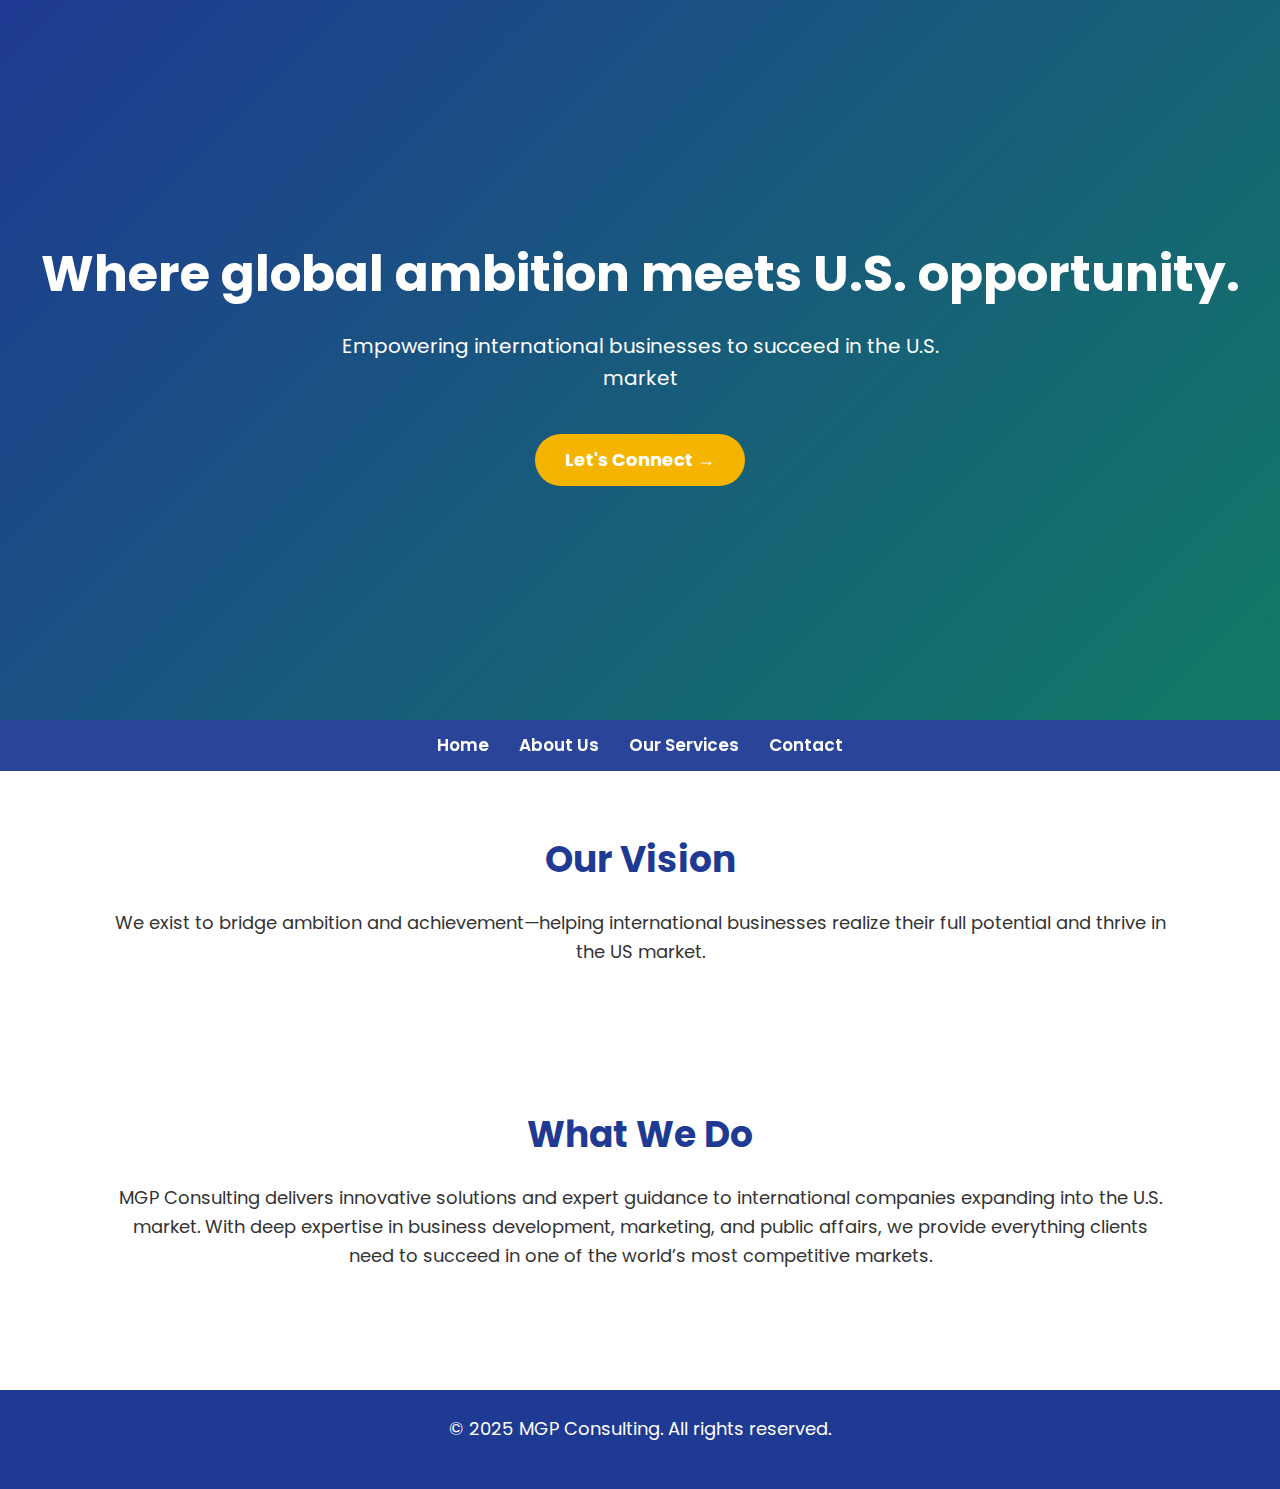
<file: index.html>
<!DOCTYPE html>
<html lang="en">
<head>
    <meta charset="UTF-8">
    <title>MGP Consulting - Home</title>
    <link rel="stylesheet" href="style.css">
    <link href="https://fonts.googleapis.com/css2?family=Poppins:wght@400;700&family=Red+Hat+Display:wght@400;700&display=swap" rel="stylesheet">
</head>
<body>

<header>
    <h1>Where global ambition meets U.S. opportunity.</h1>
    <p>Empowering international businesses to succeed in the U.S. market</p>
    <a href="contact.html" class="cta-button">Let's Connect →</a>
</header>

<nav>
    <a href="index.html">Home</a>
    <a href="about.html">About Us</a>
    <a href="services.html">Our Services</a>
    <a href="contact.html">Contact</a>
</nav>

<section id="vision">
    <h2>Our Vision</h2>
    <p>We exist to bridge ambition and achievement—helping international businesses realize their full potential and thrive in the US market.</p>
</section>

<section id="what-we-do">
    <h2>What We Do</h2>
    <p>MGP Consulting delivers innovative solutions and expert guidance to international companies expanding into the U.S. market. With deep expertise in business development, marketing, and public affairs, we provide everything clients need to succeed in one of the world’s most competitive markets.</p>
</section>

<footer>
    <p>© 2025 MGP Consulting. All rights reserved.</p>
</footer>

</body>
</html>
</file>
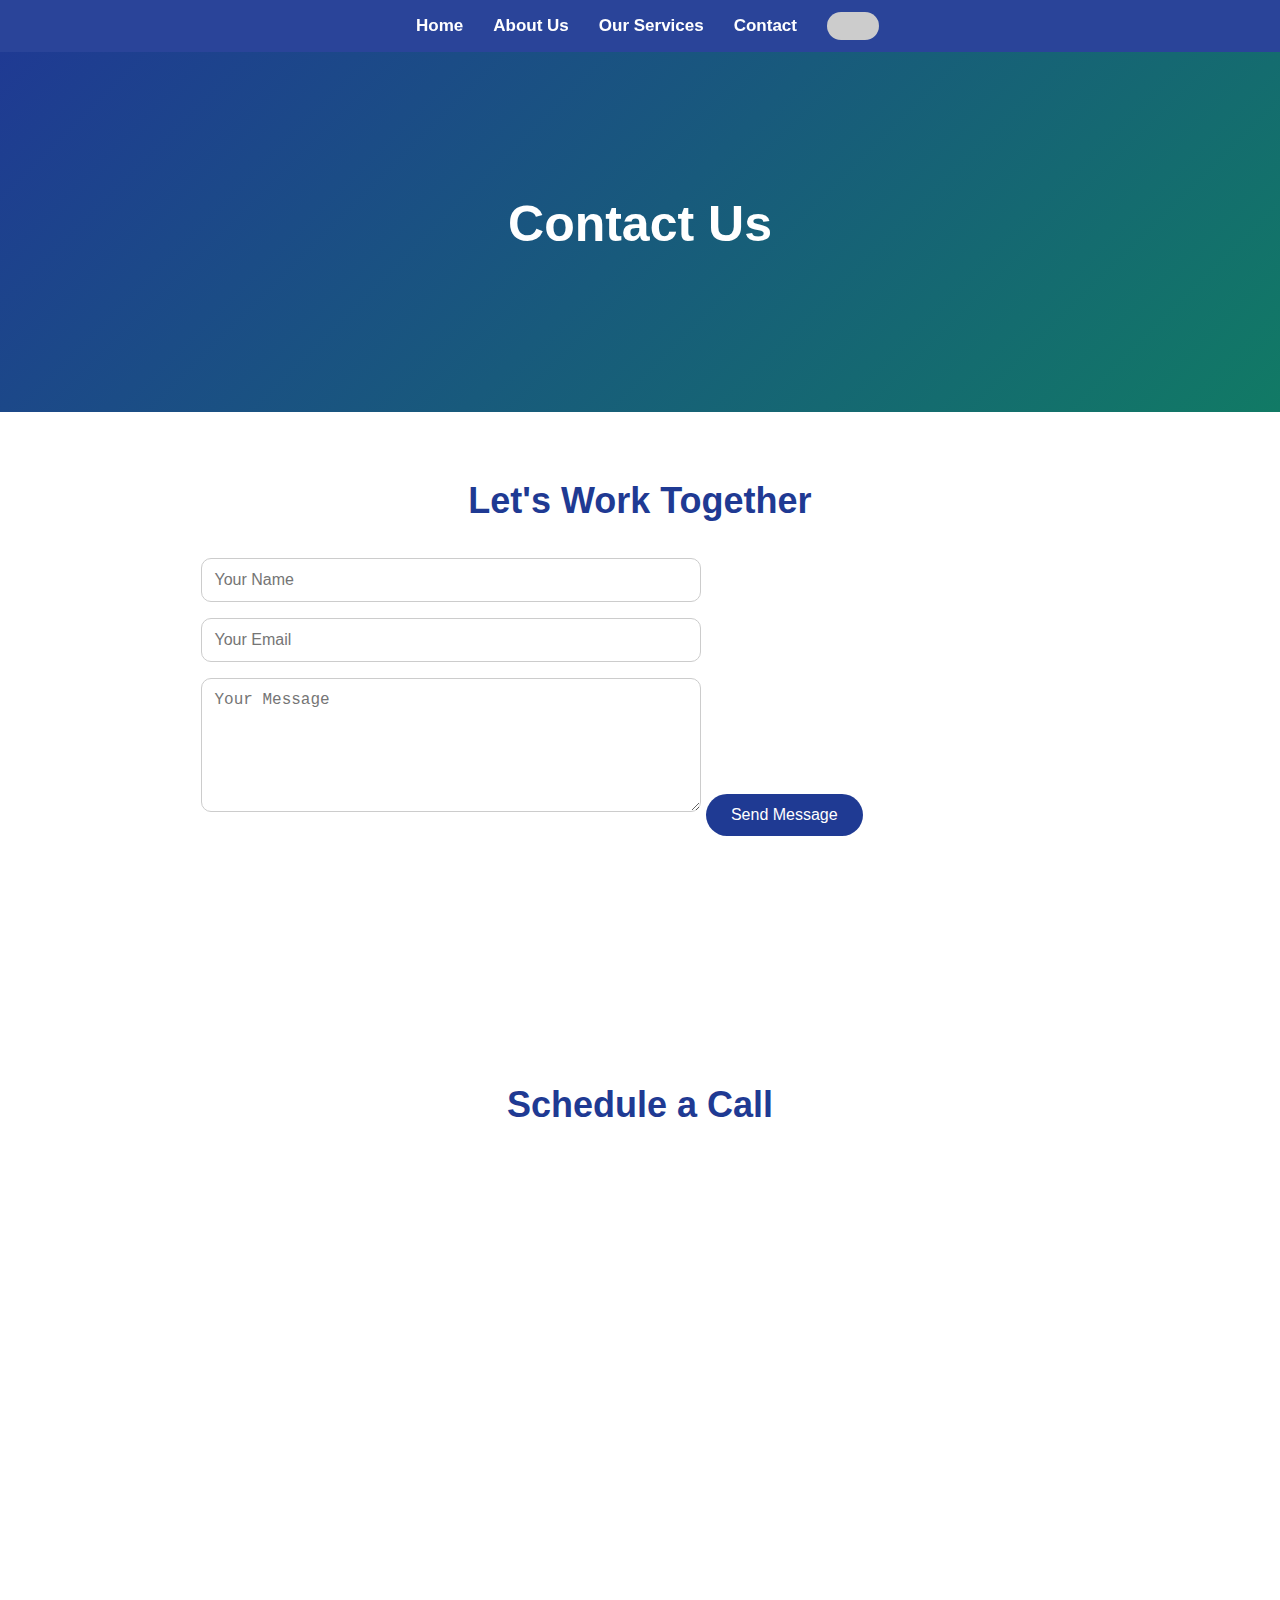
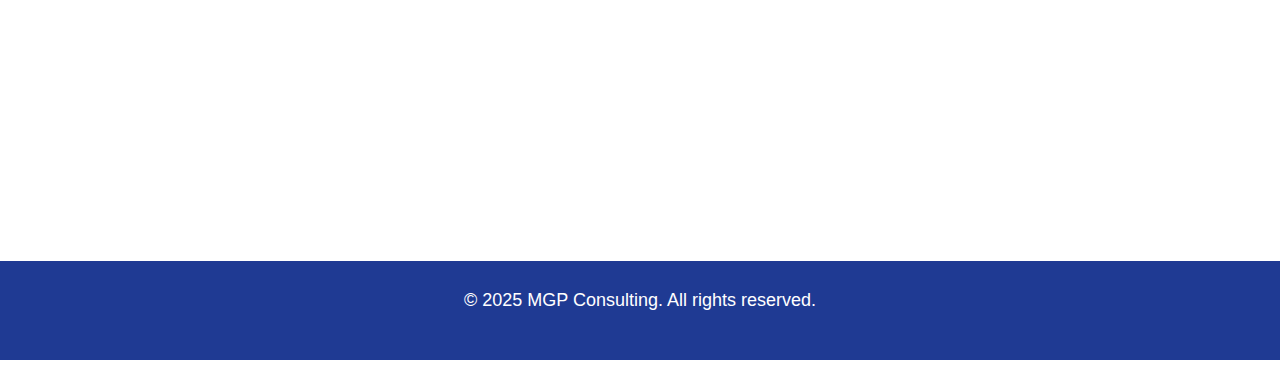
<file: contact.html>
<!DOCTYPE html>
<html lang="en">
<head>
  <meta charset="UTF-8">
  <title>Contact Us | MGP Consulting</title>
  <link rel="stylesheet" href="style.css">
</head>
<body>

<nav>
  <a href="index.html">Home</a>
  <a href="about.html">About Us</a>
  <a href="services.html">Our Services</a>
  <a href="contact.html">Contact</a>
  <label class="switch">
  <input type="checkbox" id="darkModeToggle">
  <span class="slider"></span>
  </label>
</nav>

<header style="min-height: 40vh;">
  <h1>Contact Us</h1>
</header>

<section>
  <h2>Let's Work Together</h2>
  <div class="contact-form">
    <form action="https://formspree.io/f/xblooywv" method="POST">
      <input type="text" name="name" placeholder="Your Name" required>
      <input type="email" name="_replyto" placeholder="Your Email" required>
      <textarea name="message" rows="6" placeholder="Your Message" required></textarea>
      <button type="submit">Send Message</button>
    </form>
  </div>
</section>

<div class="wave"></div>

<section>
  <h2>Schedule a Call</h2>
  <iframe src="https://calendly.com/YOUR-CALENDLY-USERNAME" width="100%" height="600" frameborder="0"></iframe>
</section>

<a href="#" class="back-to-top">↑</a>

<footer>
  <p>© 2025 MGP Consulting. All rights reserved.</p>
</footer>

<script src="scripts.js"></script>

</body>
</html>
</file>
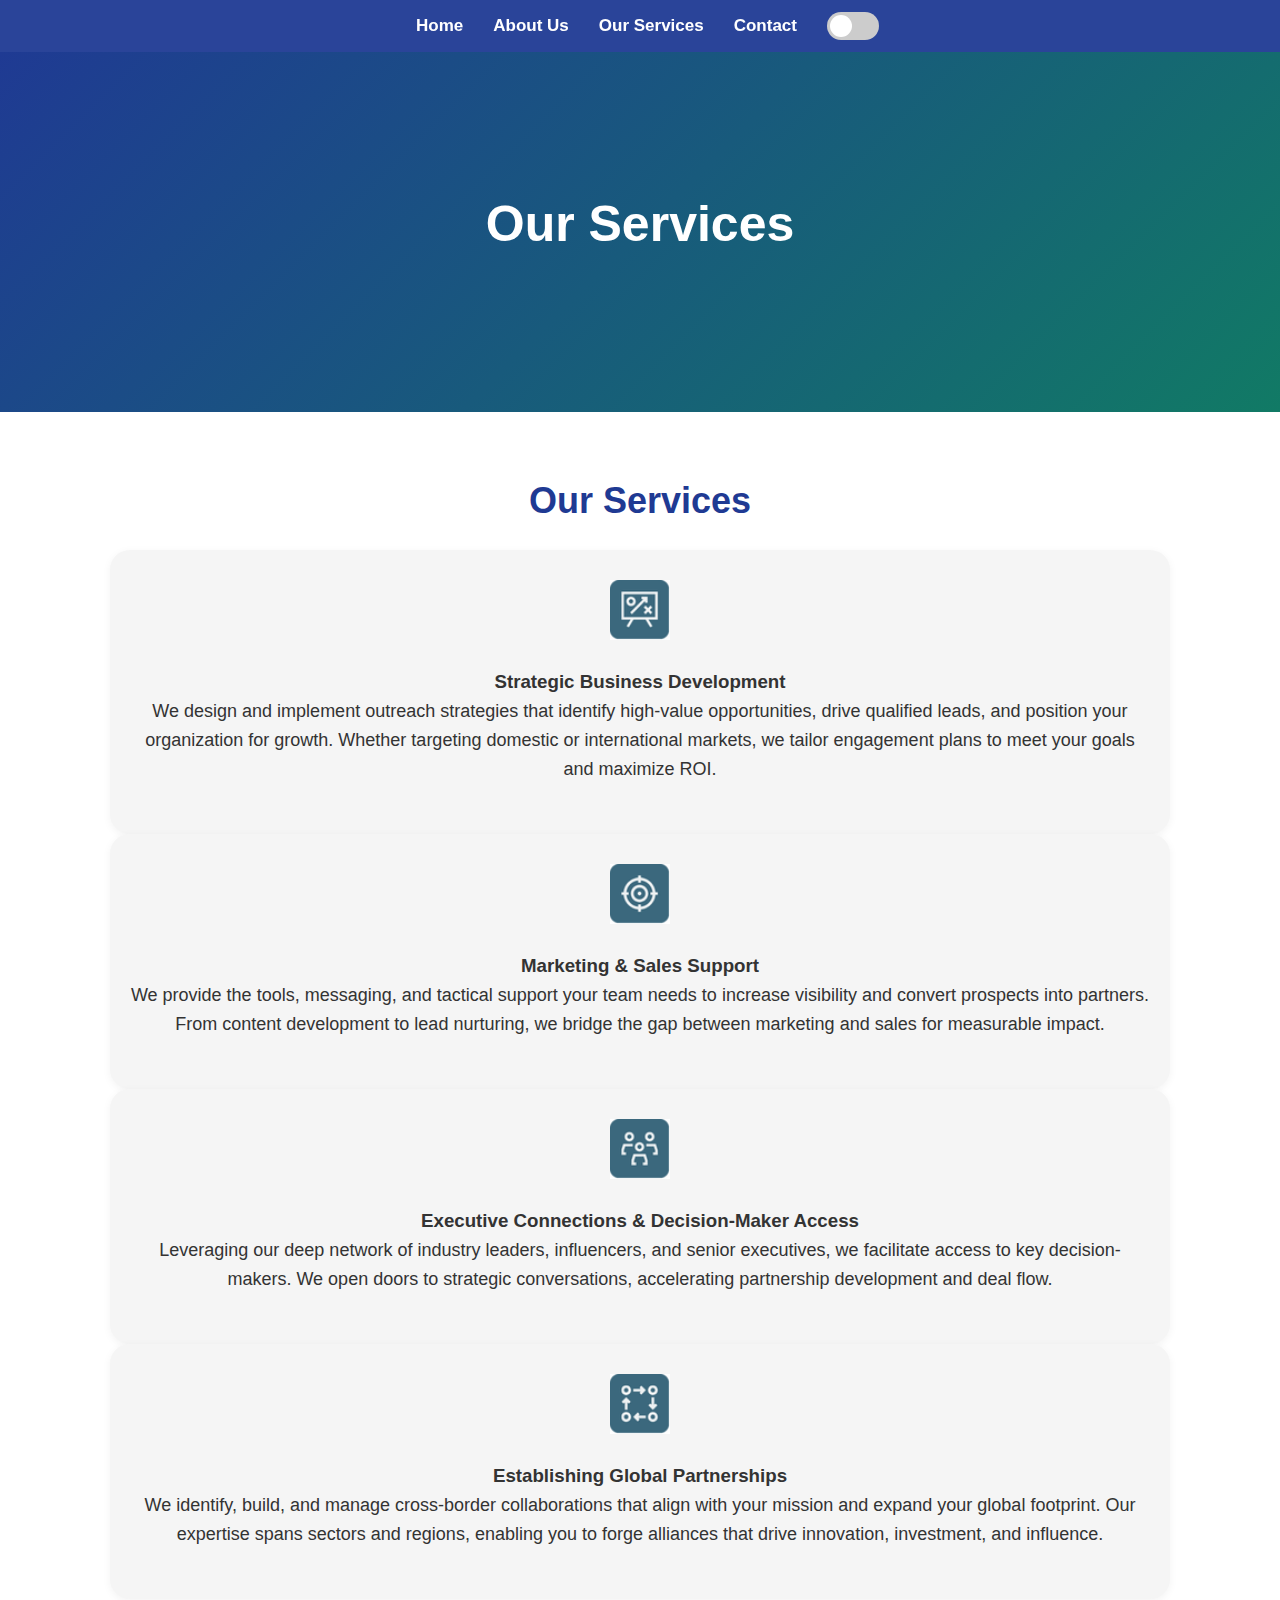
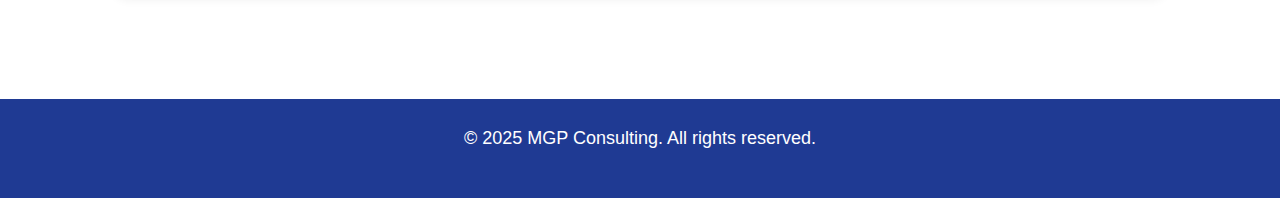
<file: services.html>
<!DOCTYPE html>
<html lang="en">
<head>
  <meta charset="UTF-8">
  <meta name="viewport" content="width=device-width, initial-scale=1.0">
  <title>Our Services | MGP Consulting</title>
  <link rel="stylesheet" href="style.css">
</head>
<body>

<nav>
  <a href="index.html">Home</a>
  <a href="about.html">About Us</a>
  <a href="services.html">Our Services</a>
  <a href="contact.html">Contact</a>
  <label class="switch">
  <input type="checkbox" id="darkModeToggle">
  <span class="slider">
    <span class="icon" id="modeIcon"></span>
  </span>
  </label>
</nav>

<header style="min-height: 40vh;">
  <h1>Our Services</h1>
</header>

<section id="services">
  <h2>Our Services</h2>

  <div class="services-list">

    <div class="service-line">
      <div class="service-card">
        <img src="BizDevOutreach.png" alt="Business Development Icon" class="service-icon">
        <h3>Strategic Business Development</h3>
        <p>We design and implement outreach strategies that identify high-value opportunities, drive qualified leads, and position your organization
          for growth. Whether targeting domestic or international markets, we tailor engagement plans to meet your goals and maximize ROI.</p>
      </div>
    </div>

    <div class="service-line">
      <div class="service-card">
        <img src="MarketingAndSales.png" alt="Marketing Sales Icon" class="service-icon">
        <h3>Marketing & Sales Support</h3>
        <p>We provide the tools, messaging, and tactical support your team needs to increase visibility and convert prospects into partners. From content
          development to lead nurturing, we bridge the gap between marketing and sales for measurable impact.</p>
      </div>
    </div>

    <div class="service-line">
      <div class="service-card">
        <img src="ConnectingDecisionMakers.png" alt="Connecting to Decision Makers Icon" class="service-icon">
        <h3>Executive Connections & Decision-Maker Access</h3>
        <p>Leveraging our deep network of industry leaders, influencers, and senior executives, we facilitate access to key decision-makers. We open doors to strategic
          conversations, accelerating partnership development and deal flow.</p>
      </div>
    </div>

    <div class="service-line">
      <div class="service-card">
        <img src="EstablishingPartnerships.png" alt="Global Partnerships Icon" class="service-icon">
        <h3>Establishing Global Partnerships</h3>
        <p>We identify, build, and manage cross-border collaborations that align with your mission and expand your global footprint. Our expertise spans
          sectors and regions, enabling you to forge alliances that drive innovation, investment, and influence.</p>
      </div>
    </div>

  </div>
</section>
  
<a href="#" class="back-to-top">↑</a>

<footer>
  <p>© 2025 MGP Consulting. All rights reserved.</p>
</footer>

<script src="scripts.js"></script>

</body>
</html>
</file>
<file: style.css>
/* style.css */
* {
    margin: 0;
    padding: 0;
    box-sizing: border-box;
}

html {
    scroll-behavior: smooth;
}

body {
    font-family: 'Poppins', 'Red Hat Display', 'Helvetica', sans-serif;
    background: #ffffff;
    color: #333333;
    line-height: 1.6;
}

/* NAVIGATION */
nav {
    display: flex;
    justify-content: center;
    align-items: center;
    background: rgba(31, 58, 147, 0.95);
    padding: 12px 0;
    position: sticky;
    top: 0;
    z-index: 1000;
    backdrop-filter: blur(8px);
}

nav a {
    color: #fff;
    text-decoration: none;
    margin: 0 15px;
    font-weight: 600;
    font-size: 17px;
    transition: color 0.3s;
}

nav a:hover {
    color: #F4B400;
}

/* HEADER */
header {
    background: linear-gradient(135deg, #1F3A93, #117A65);
    min-height: 80vh;
    display: flex;
    flex-direction: column;
    justify-content: center;
    align-items: center;
    text-align: center;
    padding: 15px;
    color: white;
    position: relative;
    overflow: hidden;
}

header h1 {
    font-size: 50px;
    font-weight: 700;
    margin-bottom: 16px;
    animation: fadeInDown 2s ease;
}

header p {
    font-size: 20px;
    max-width: 600px;
    animation: fadeInUp 2s ease;
}

.cta-button {
    display: inline-block;
    margin-top: 20px;
    padding: 12px 30px;
    background-color: #F4B400;
    color: white;
    border-radius: 50px;
    font-size: 18px;
    font-weight: bold;
    text-decoration: none;
    transition: background 0.3s, transform 0.3s;
}

.cta-button:hover {
    background-color: #ffcc00;
    transform: translateY(-4px);
}

/* SCROLL DOWN ARROW */
.scroll-down {
    position: absolute;
    bottom: 15px;
    left: 50%;
    transform: translateX(-50%);
    animation: bounce 2s infinite;
}

.scroll-down span {
    display: inline-block;
    width: 25px;
    height: 25px;
    border-bottom: 2px solid white;
    border-right: 2px solid white;
    transform: rotate(45deg);
}

@keyframes bounce {
    0%, 20%, 50%, 80%, 100% { transform: translateX(-50%) translateY(0); }
    40% { transform: translateX(-50%) translateY(8px); }
    60% { transform: translateX(-50%) translateY(4px); }
}

/* BACK TO TOP BUTTON */
.back-to-top {
    position: fixed;
    bottom: 30px;
    right: 25px;
    background: #117A65;
    color: white;
    padding: 8px 12px;
    border-radius: 50px;
    text-decoration: none;
    font-size: 20px;
    display: none;
    z-index: 9999;
    transition: background 0.3s;
}

.back-to-top:hover {
    background: #F4B400;
}

/* SECTIONS */
section {
    padding: 60px 20px;
    max-width: 1100px;
    margin: auto;
    position: relative;
}

h2 {
    text-align: center;
    color: #1F3A93;
    font-size: 36px;
    margin-bottom: 20px;
}

p {
    text-align: center;
    font-size: 18px;
    margin-bottom: 20px;
}

/* SERVICE CARDS */
.service-grid {
    display: grid;
    grid-template-columns: repeat(auto-fit, minmax(250px, 1fr));
    gap: 25px;
}

.service-card {
    background: #f5f5f5;
    border-radius: 20px;
    padding: 20px;
    text-align: center;
    transition: all 0.4s ease;
}

.service-card:hover {
    transform: translateY(-6px);
    box-shadow: 0 8px 20px rgba(0,0,0,0.1);
}

/* CONTACT FORM */
.contact-form {
    display: flex;
    flex-direction: column;
    align-items: center;
}

.contact-form input, .contact-form textarea {
    width: 100%;
    max-width: 500px;
    padding: 12px;
    margin: 8px 0;
    border: 1px solid #ccc;
    border-radius: 10px;
    font-size: 16px;
}

.contact-form button {
    margin-top: 15px;
    background-color: #1F3A93;
    color: white;
    padding: 12px 25px;
    border-radius: 50px;
    font-size: 16px;
    border: none;
    transition: background 0.3s;
}

.contact-form button:hover {
    background-color: #117A65;
}

/* WAVES DIVIDER */
.wave {
    position: relative;
    height: 120px;
    background: none;
    overflow: hidden;
}

.wave::before {
    content: '';
    position: absolute;
    top: -40px;
    left: 0;
    width: 200%;
    height: 200%;
    background: url('https://svgshare.com/i/tVY.svg') repeat-x;
    background-size: contain;
    animation: wave 10s linear infinite;
}

@keyframes wave {
    0% { background-position-x: 0; }
    100% { background-position-x: 1000px; }
}

/* FOOTER */
footer {
    background-color: #1F3A93;
    color: white;
    text-align: center;
    padding: 25px 20px;
    font-size: 15px;
    margin-top: 40px;
}

/* FADE-IN ANIMATION */
@keyframes fadeInDown {
    0% { opacity: 0; transform: translateY(-30px); }
    100% { opacity: 1; transform: translateY(0); }
}

@keyframes fadeInUp {
    0% { opacity: 0; transform: translateY(30px); }
    100% { opacity: 1; transform: translateY(0); }
}

.fade-in {
    opacity: 0;
    transform: translateY(20px);
    transition: opacity 0.8s ease-out, transform 0.8s ease-out;
}

.fade-in.visible {
    opacity: 1;
    transform: translateY(0);
}

/* DARK MODE */
body.dark-mode {
    background: #1f1f1f;
    color: #f5f5f5;
}

body.dark-mode nav {
    background: rgba(31, 58, 147, 0.95);
}

body.dark-mode header {
    background: linear-gradient(135deg, #0a1931, #117A65);
}

body.dark-mode .service-card {
    background: #333333;
}

body.dark-mode .cta-button {
    background-color: #ffcc00;
    color: #1f1f1f;
}

.dark-mode-button {
    background: none;
    border: none;
    font-size: 22px;
    margin-left: 15px;
    cursor: pointer;
    color: white;
    transition: transform 0.3s;
}

.dark-mode-button:hover {
    transform: scale(1.2);
}

/* SWITCH OUTER */
.switch {
    position: relative;
    display: inline-block;
    width: 52px;
    height: 28px;
    margin-left: 15px;
}

/* Hide input checkbox */
.switch input {
    opacity: 0;
    width: 0;
    height: 0;
}

/* Slider Background */
.slider {
    position: absolute;
    cursor: pointer;
    top: 0;
    left: 0;
    right: 0;
    bottom: 0;
    background-color: #ccc; /* Light gray for light mode */
    transition: 0.4s;
    border-radius: 34px;
}

.service-icon {
    width: 60px;
    height: 60px;
    margin-bottom: 20px;
}

.service-card {
    background: #f5f5f5;
    border-radius: 20px;
    padding: 30px 20px;
    text-align: center;
    transition: all 0.4s ease;
    box-shadow: 0 2px 8px rgba(0,0,0,0.05);
}

.service-card:hover {
    transform: translateY(-10px);
    box-shadow: 0 12px 25px rgba(0,0,0,0.15);
}

.service-card:hover .service-icon {
    transform: scale(1.15);
    transition: transform 0.4s ease;
}


/* Circle (the dial) with Icon inside */
.slider .icon {
    position: absolute;
    height: 22px;
    width: 22px;
    left: 3px;
    bottom: 3px;
    background: url('https://img.icons8.com/ios-filled/50/000000/sun--v1.png') no-repeat center;
    background-size: 60%;
    background-color: white;
    border-radius: 50%;
    transition: 0.4s;
}

/* When dark mode is ON */
input:checked + .slider {
    background-color: #666; /* darker background */
}

input:checked + .slider .icon {
    transform: translateX(24px);
    background-image: url('https://img.icons8.com/ios-filled/50/ffffff/moon-symbol.png'); /* White Moon */
}

/* RESPONSIVE */
@media (max-width: 768px) {
    header h1 {
        font-size: 36px;
    }
    header p {
        font-size: 16px;
    }
}
</file>
